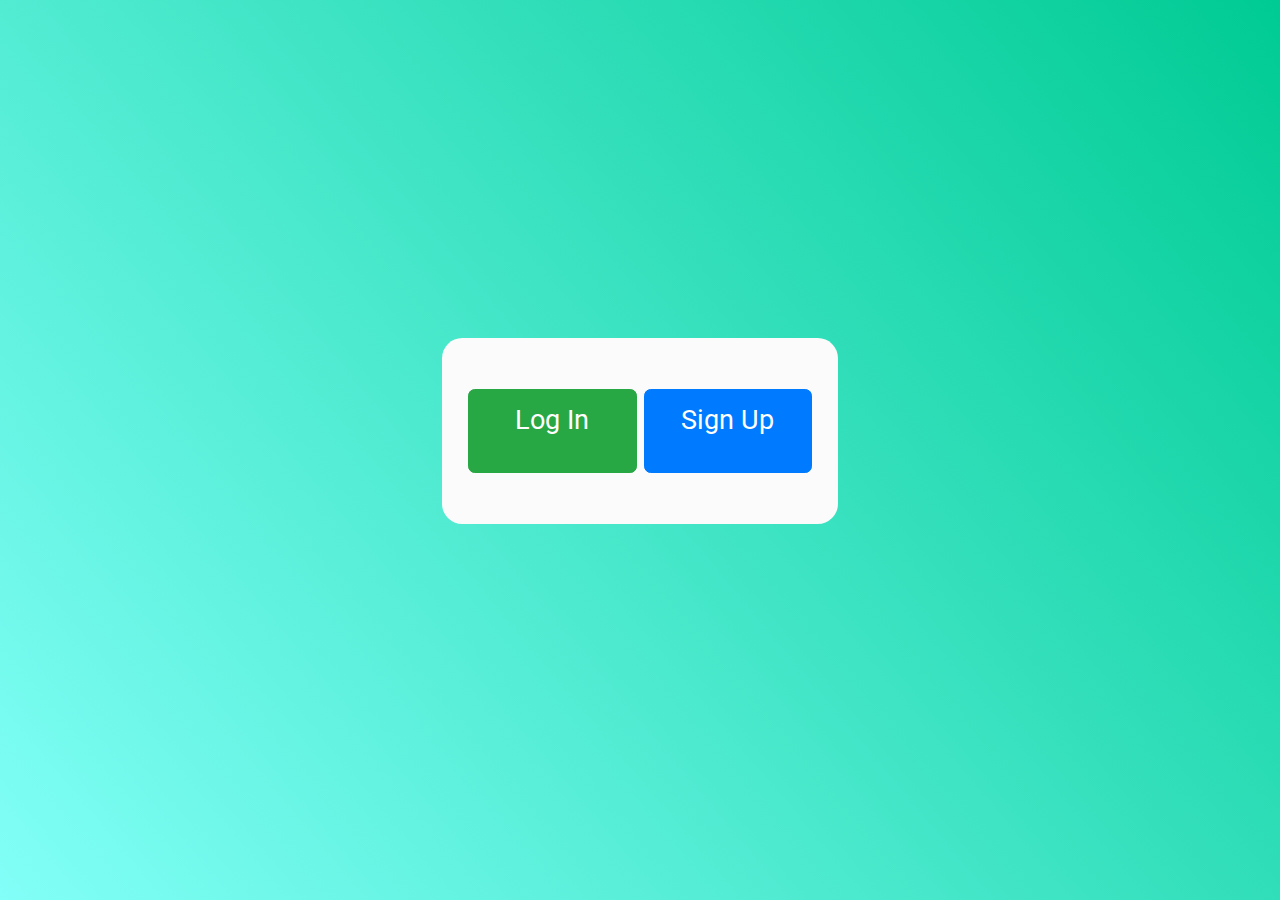
<file: index.html>
<!DOCTYPE html>
<html lang="en">

<head>
    <meta charset="UTF-8">
    <meta name="viewport" content="width=device-width, initial-scale=1.0">
    <link href="https://fonts.googleapis.com/css2?family=Roboto:ital,wght@0,400;1,700;1,900&display=swap" rel="stylesheet">
    <link rel="stylesheet" href="css/bootstrap.css">
    <link rel="stylesheet" href="css/styles.css">
    <title>Index Screen</title>
</head>

<body>

    <div class="container" id="index-center">
        <div class="container rounded" id="index-box">
            <a href="login.html" class="btn btn-success" id="index-button">Log In</a>
            <a href="signup.html" class="btn btn-primary" id="index-button">Sign Up</a>
        </div>

    </div>
    </div>
</body>

</html>
</file>
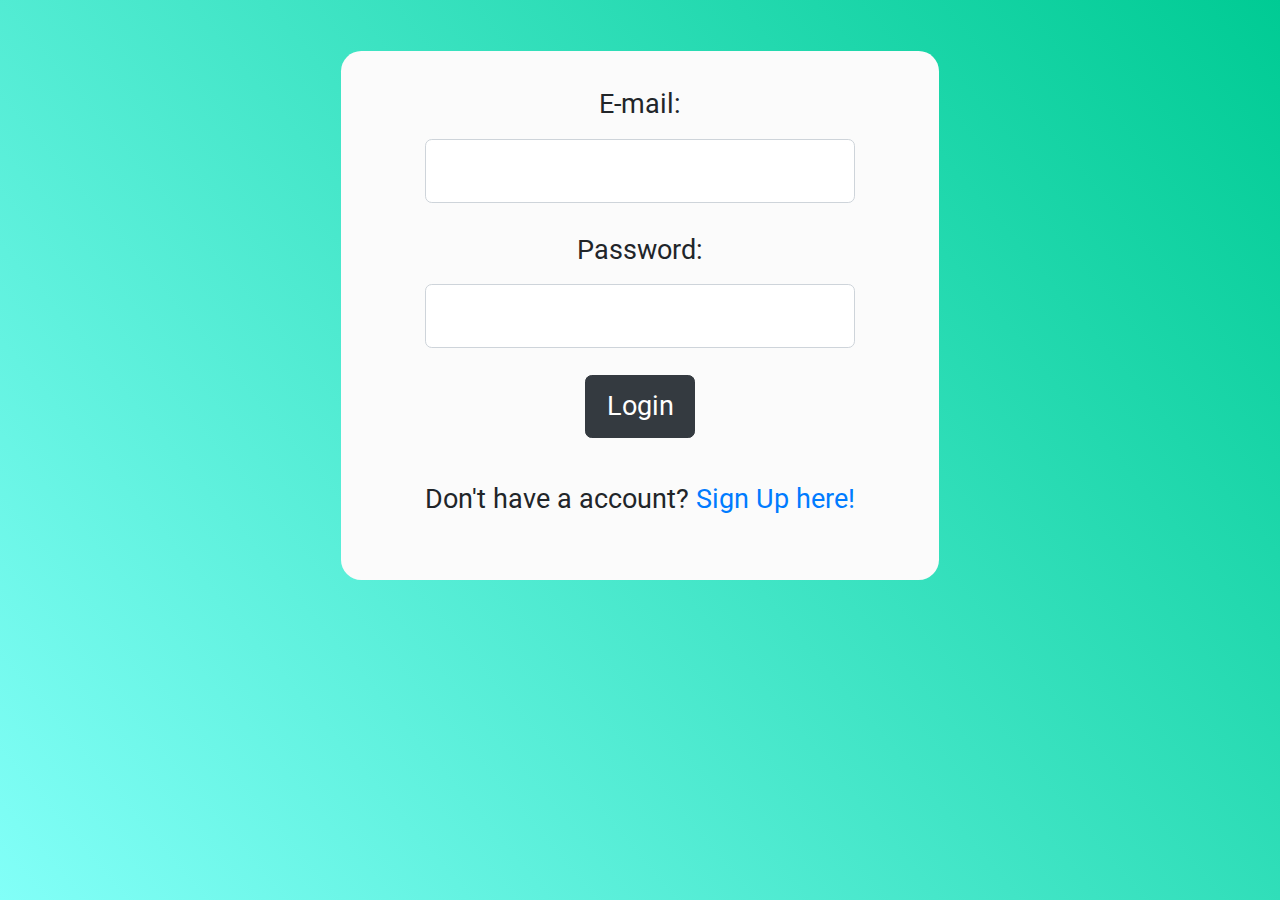
<file: login.html>
<!DOCTYPE html>
<html lang="en">

<head>
    <meta charset="UTF-8">
    <meta name="viewport" content="width=device-width, initial-scale=1.0">
    <link href="https://fonts.googleapis.com/css2?family=Roboto:ital,wght@0,400;1,700;1,900&display=swap" rel="stylesheet">
    <link rel="stylesheet" href="css/bootstrap.css">
    <link rel="stylesheet" href="css/styles.css">
    <title>LogIn Screen</title>
</head>

<body>

    <div class="container" id="login-center">
        <div class="container rounded" id="login-box">
            <form action="php/user/checkUser.php" method="POST">
                <div class="form-group">
                    <label for="userEmail">E-mail:</label>
                    <input type="email" class="form-control" name="userEmail">
                </div>
                <div class="form-group">
                    <label for="userPassword">Password:</label>
                    <input type="password" class="form-control" name="userPassword">
                </div>
                <button type="submit" class="btn btn-dark" name="btnLogin">Login</button>
                <div class="form-group">
                    <br> Don't have a account?<a href="signup.html"> Sign Up here!</a>
                </div>
            </form>
        </div>

    </div>
    </div>

</body>

</html>
</file>
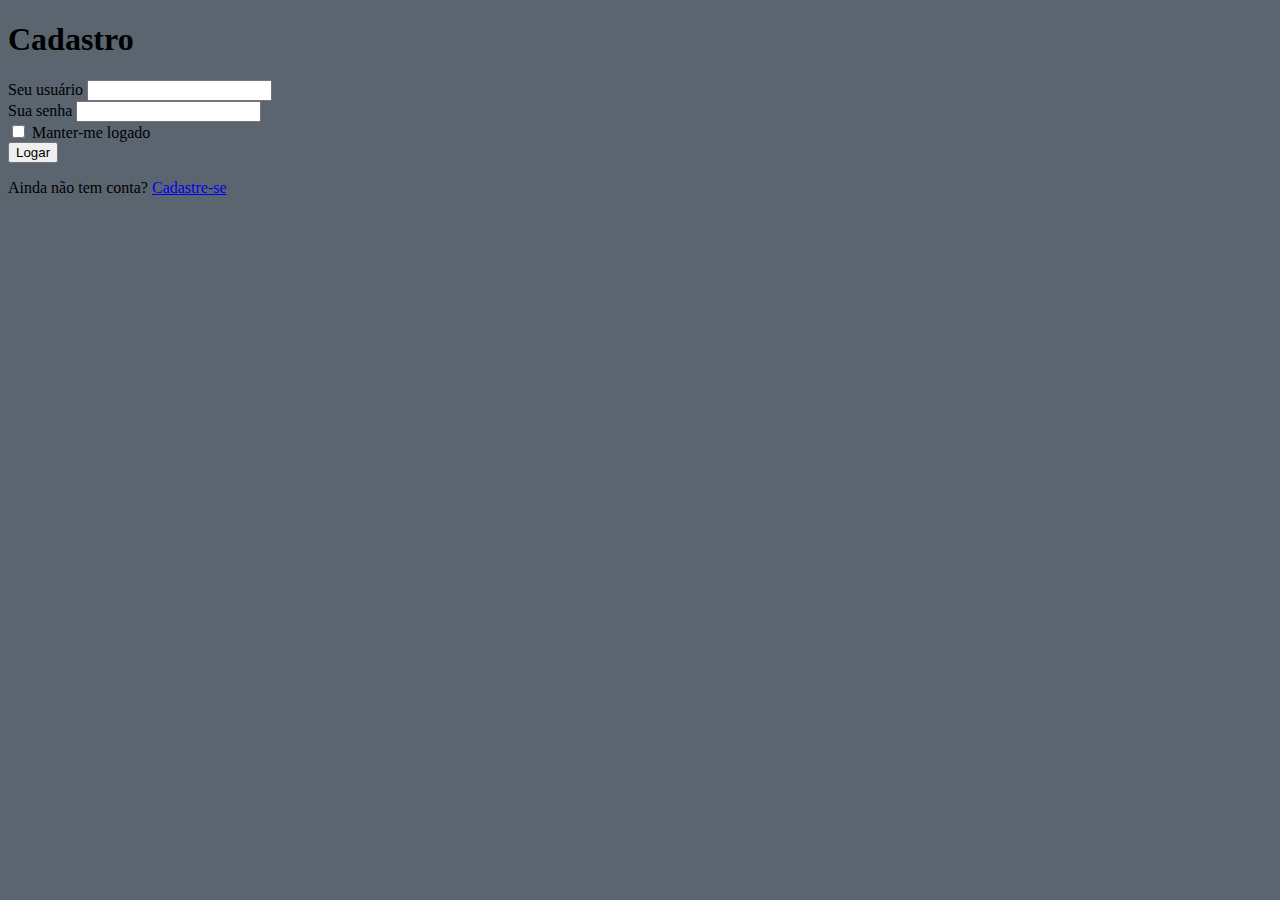
<file: logIn.html>
<!DOCTYPE html>
<html lang="en">

<head>
    <meta charset="UTF-8">
    <title>Login</title>
    <!--Boostrap 4.5-->
    <link rel="stylesheet" href="https://stackpath.bootstrapcdn.com/bootstrap/4.5.0/css/bootstrap.min.css"
        integrity="sha384-9aIt2nRpC12Uk9gS9baDl411NQApFmC26EwAOH8WgZl5MYYxFfc+NcPb1dKGj7Sk" crossorigin="anonymous">
    <link rel="stylesheet" href="css/html.css">
    <script src="https://code.jquery.com/jquery-3.5.1.slim.min.js"
        integrity="sha384-DfXdz2htPH0lsSSs5nCTpuj/zy4C+OGpamoFVy38MVBnE+IbbVYUew+OrCXaRkfj"
        crossorigin="anonymous"></script>
    <script src="https://cdn.jsdelivr.net/npm/popper.js@1.16.0/dist/umd/popper.min.js"
        integrity="sha384-Q6E9RHvbIyZFJoft+2mJbHaEWldlvI9IOYy5n3zV9zzTtmI3UksdQRVvoxMfooAo"
        crossorigin="anonymous"></script>
    <script src="https://stackpath.bootstrapcdn.com/bootstrap/4.5.0/js/bootstrap.min.js"
        integrity="sha384-OgVRvuATP1z7JjHLkuOU7Xw704+h835Lr+6QL9UvYjZE3Ipu6Tp75j7Bh/kR0JKI"
        crossorigin="anonymous"></script>
    <!--Search script, tables scripts-->
    <script src="../js/dataTables.js"></script>
    <script src="../js/jquery.js"></script>
    <script type="text/javascript" language="javascript">
        $(document).ready(function () {
            $('#listar-usuario').DataTable({
                "processing": true,
                "serverSide": true,
                "ajax": {
                    "url": "../phpAction/pesQGeral.php",
                    "type": "POST"
                }
            });
        });
    </script>
</head>

<body>
    <div class="p-2 bd-highlight ml-5">
        <!-- Adicionar NOTA -->
        <div class="container-fluid" id="validate-month">
            <div class="form-row align-items-center">
                <form method="POST" action="../phpAction/validarLogin.php">
                    <h1>Cadastro</h1>

                    <div class="form-group">
                        <label for="usuário">Seu usuário</label>
                        
                        <input id="idPagador" name="usuario" required="required" type="text" placeholder="" />
                    </div>
                    <div class="form-group">
                        <label for="senha">Sua senha</label>
                        <input id="senha" name="senha" required="required" type="password" placeholder="" />
                    </div>
                    <div class="form-group">
                        <input type="checkbox" name="manterlogado" id="manterlogado" value="" />
                        <label for="manterlogado">Manter-me logado</label>
                    </div>
                    <div class="form-group">
                        <input type="submit" name="btnLogin" value="Logar" />
                    </div>
                    <p class="link">
                        Ainda não tem conta?
                        <a href="signIn.html">Cadastre-se</a>
                    </p>
                </form>
            </div>
        </div>
    </div>
</body>

</html>
</file>
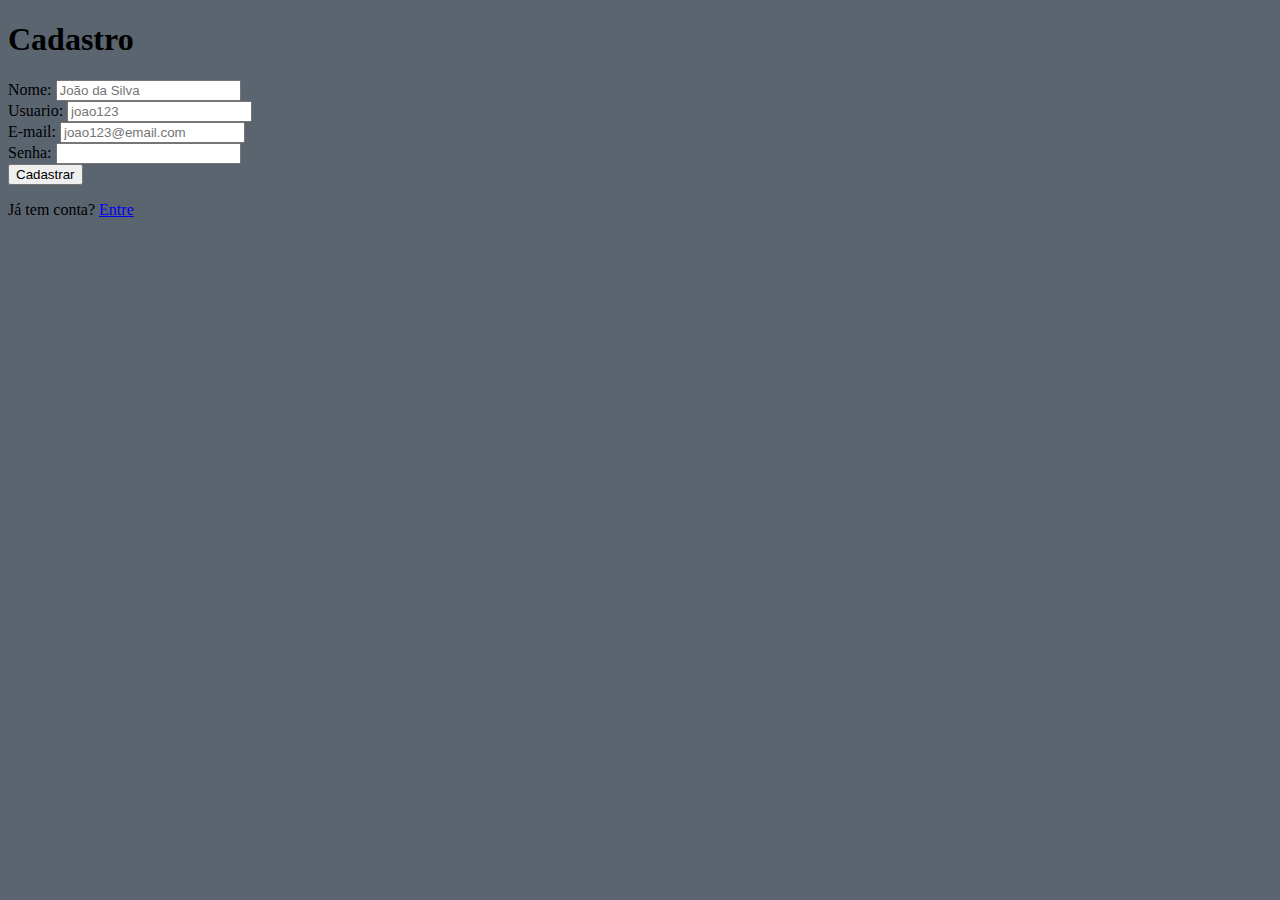
<file: signIn.html>
<!DOCTYPE html>
<html lang="en">

<head>
  <meta charset="UTF-8">
  <title>Sign In</title>
  <!--Boostrap 4.5-->
  <link rel="stylesheet" href="https://stackpath.bootstrapcdn.com/bootstrap/4.5.0/css/bootstrap.min.css"
    integrity="sha384-9aIt2nRpC12Uk9gS9baDl411NQApFmC26EwAOH8WgZl5MYYxFfc+NcPb1dKGj7Sk" crossorigin="anonymous">
  <link rel="stylesheet" href="css/html.css">
  <script src="https://code.jquery.com/jquery-3.5.1.slim.min.js"
    integrity="sha384-DfXdz2htPH0lsSSs5nCTpuj/zy4C+OGpamoFVy38MVBnE+IbbVYUew+OrCXaRkfj"
    crossorigin="anonymous"></script>
  <script src="https://cdn.jsdelivr.net/npm/popper.js@1.16.0/dist/umd/popper.min.js"
    integrity="sha384-Q6E9RHvbIyZFJoft+2mJbHaEWldlvI9IOYy5n3zV9zzTtmI3UksdQRVvoxMfooAo"
    crossorigin="anonymous"></script>
  <script src="https://stackpath.bootstrapcdn.com/bootstrap/4.5.0/js/bootstrap.min.js"
    integrity="sha384-OgVRvuATP1z7JjHLkuOU7Xw704+h835Lr+6QL9UvYjZE3Ipu6Tp75j7Bh/kR0JKI"
    crossorigin="anonymous"></script>
</head>

<body>
  <div class="p-2 bd-highlight ml-5">
    <!-- Adicionar NOTA -->
    <div class="container-fluid" id="validate-month">
      <div class="form-row align-items-center">
        <form method="POST" action="../phpAction/validarCadastro.php">
          <h1>Cadastro</h1>

          <div class="form-group">
            <label for="nome">Nome:</label>
            <input id="nome" type="text" name="nome" required="required" class="form-control"
              placeholder="João da Silva">
          </div>

          <div class="form-group">
            <label for="usuario">Usuario:</label>
            <input id="usuario" type="text" name="usuario" required="required" class="form-control"
              placeholder="joao123">
          </div>

          <div class="form-group">
            <label for="email">E-mail:</label>
            <input id="email" type="text" name="email" required="required" class="form-control"
              placeholder="joao123@email.com">
          </div>

          <div class="form-group">
            <label for="senha">Senha: </label>
            <input id="senha" type="password" name="senha" required="required" class="form-control" placeholder="">
          </div>
          <input type="submit" name="btnCadastrar" value="Cadastrar" />
          <p class="link">
            Já tem conta?
            <a href="logIn.html">Entre</a>
        </p>
        </form>
      </div>
    </div>
  </div>
</body>

</html>
</file>
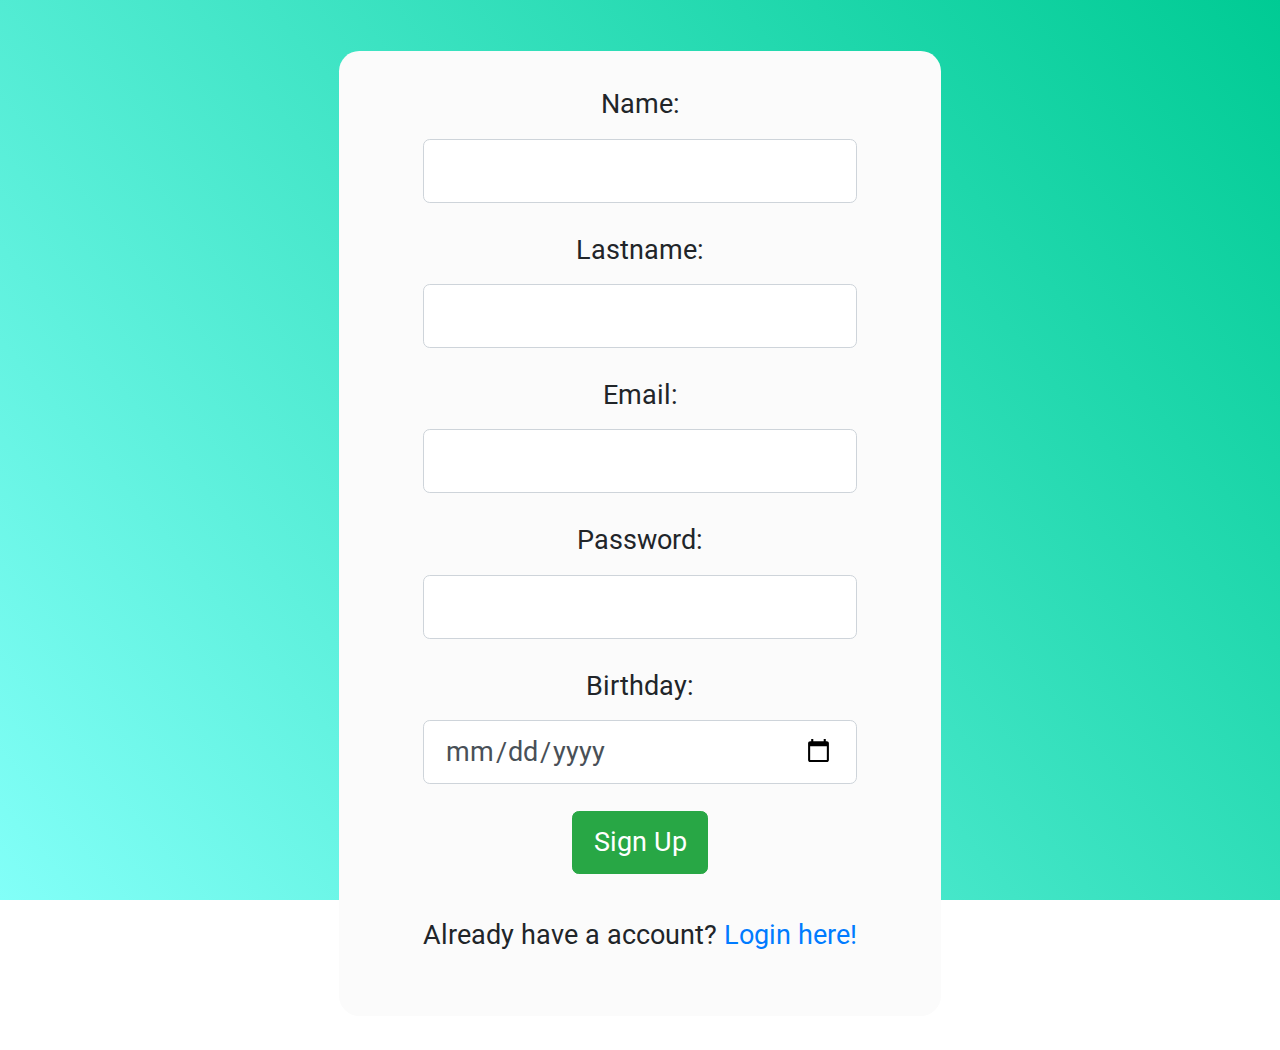
<file: signup.html>
<!DOCTYPE html>
<html lang="en">

<head>
    <meta charset="UTF-8">
    <meta name="viewport" content="width=device-width, initial-scale=1.0">
    <link href="https://fonts.googleapis.com/css2?family=Roboto:ital,wght@0,400;1,700;1,900&display=swap"
        rel="stylesheet">
    <link rel="stylesheet" href="css/bootstrap.css">
    <link rel="stylesheet" href="css/styles.css">
    <title>SignUp Screen</title>
</head>

<body>
    <div class="container" id="signup-center">
        <div class="container rounded" id="signup-box">
            <form action="php/user/newUser.php" method="post">
                <div class="form-group">
                    <label for="userName">Name:</label>
                    <input type="text" class="form-control" name="userName">
                </div>
                <div class="form-group">
                    <label for="userLast">Lastname:</label>
                    <input type="text" class="form-control" name="userLast">
                </div>
                <div class="form-group">
                    <label for="userEmail">Email:</label>
                    <input type="email" class="form-control" name="userEmail">
                </div>
                <div class="form-group">
                    <label for="userPassword">Password:</label>
                    <input type="password" class="form-control" name="userPassword">
                </div>
                <div class="form-group">
                    <label for="userBirth">Birthday:</label>
                    <input type="date" class="form-control" name="userBirth">
                </div>
                <button type="submit" class="btn btn-success">Sign Up</button>
                <div class="form-group">
                    <br> Already have a account?<a href="login.html"> Login here!</a>
                </div>
            </form>
        </div>
    </div>
</body>

</html>
</file>
<file: css/styles.css>
/* Extra small devices (phones, 600px and down) */

@media only screen and (max-width: 360px) {
    html,
    body {
        background-attachment: fixed;
        font-family: 'Roboto', sans-serif;
        background-image: linear-gradient(50deg, #82fff8, #00cb94);
    }
    #nav-bar-color {
        background-color: #2c8a7adc;
    }
    #index-button {
        margin-top: 10px;
        margin-bottom: 10px;
        width: 100px;
        height: 50px;
    }
    #index-center {
        margin-top: 200px;
        width: fit-content;
        height: fit-content;
    }
    #index-box {
        padding-top: 20px;
        padding-bottom: 20px;
        width: fit-content;
        height: fit-content;
        background-color: #fbfbfb;
    }
    #login-center {
        text-align: center;
        margin-top: 100px;
        width: fit-content;
        height: fit-content;
    }
    #login-box {
        text-align: center;
        padding-top: 20px;
        padding-bottom: 20px;
        width: fit-content;
        height: fit-content;
        background-color: #fbfbfb;
    }
    #signup-center {
        text-align: center;
        margin-top: 50px;
        margin-bottom: 50px;
        width: fit-content;
        height: fit-content;
    }
    #signup-box {
        text-align: center;
        padding-top: 20px;
        padding-bottom: 20px;
        width: fit-content;
        height: fit-content;
        background-color: #fbfbfb;
    }
    #errorPage {
        color: white;
        background-image: linear-gradient(-50deg, #000000, #363636);
    }
    #errorPage1 {
        font-family: 'Fontdiner Swanky', cursive;
        text-align: center;
        margin-top: 100px;
        margin-bottom: 50px;
        margin-left: 20px;
        width: fit-content;
        height: fit-content;
    }
    #img1 {
        zoom: 10%;
    }
}


/* Small devices (portrait tablets and large phones, 600px and up) */

@media only screen and (min-width: 375px) {
    html,
    body {
        background-attachment: fixed;
        font-family: 'Roboto', sans-serif;
        background-image: linear-gradient(50deg, #82fff8, #00cb94);
    }
    #nav-bar-color {
        background-color: #2c8a7adc;
    }
    #index-button {
        margin-top: 10px;
        margin-bottom: 10px;
        width: 100px;
        height: 50px;
    }
    #index-center {
        margin-top: 300px;
        width: fit-content;
        height: fit-content;
    }
    #index-box {
        padding-top: 20px;
        padding-bottom: 20px;
        width: fit-content;
        height: fit-content;
        background-color: #fbfbfb;
    }
    #index-center {
        text-align: center;
        margin-top: 100px;
        width: 400px;
        height: fit-content;
    }
    #index-box {
        text-align: center;
        padding-top: 20px;
        padding-bottom: 20px;
        width: fit-content;
        height: fit-content;
        background-color: #fbfbfb;
    }
    #login-center {
        text-align: center;
        margin-top: 150px;
        width: fit-content;
        height: fit-content;
    }
    #login-box {
        text-align: center;
        padding-top: 20px;
        padding-bottom: 20px;
        width: fit-content;
        height: fit-content;
        background-color: #fbfbfb;
    }
    #signup-center {
        text-align: center;
        margin-top: 100px;
        width: fit-content;
        height: fit-content;
    }
    #signup-box {
        text-align: center;
        padding-top: 20px;
        padding-bottom: 20px;
        width: fit-content;
        height: fit-content;
        background-color: #fbfbfb;
    }
    #errorPage {
        color: white;
        background-image: linear-gradient(-50deg, #000000, #363636);
    }
    #errorPage1 {
        font-family: 'Fontdiner Swanky', cursive;
        text-align: center;
        margin-top: 100px;
        margin-bottom: 50px;
        margin-left: 10%;
        width: fit-content;
        height: fit-content;
    }
    #img1 {
        zoom: 30%;
    }
}


/* Medium devices (landscape tablets, 768px and up) */

@media only screen and (min-width: 1024px) {
    html,
    body {
        zoom: 130%;
        background-attachment: fixed;
        font-family: 'Roboto', sans-serif;
        background-image: linear-gradient(50deg, #82fff8, #00cb94);
    }
    #nav-bar-color {
        background-color: #2c8a7adc;
    }
    #index-button {
        margin-top: 10px;
        margin-bottom: 10px;
        width: 100px;
        height: 50px;
    }
    #index-center {
        margin-top: 200px;
        width: fit-content;
        height: fit-content;
    }
    #index-box {
        padding-top: 20px;
        padding-bottom: 20px;
        width: fit-content;
        height: fit-content;
        background-color: #fbfbfb;
    }
    #login-center {
        text-align: center;
        margin-top: 30px;
        width: fit-content;
        height: fit-content;
    }
    #login-box {
        text-align: center;
        padding-top: 20px;
        padding-bottom: 20px;
        padding-right: 50px;
        padding-left: 50px;
        width: fit-content;
        height: fit-content;
        background-color: #fbfbfb;
    }
    #signup-center {
        text-align: center;
        margin-top: 30px;
        margin-bottom: 20px;
        width: fit-content;
        height: fit-content;
    }
    #signup-box {
        text-align: center;
        padding-top: 20px;
        padding-bottom: 20px;
        padding-right: 50px;
        padding-left: 50px;
        width: fit-content;
        height: fit-content;
        background-color: #fbfbfb;
    }
    #errorPage {
        color: white;
        background-image: linear-gradient(-50deg, #000000, #363636);
    }
    #errorPage1 {
        font-family: 'Fontdiner Swanky', cursive;
        text-align: center;
        margin-top: 100px;
        margin-bottom: 50px;
        margin-left: 25%;
        width: fit-content;
        height: fit-content;
    }
    #img1 {
        zoom: 30%;
    }
}
</file>
<file: css/html.css>
html,body{
    background-color: #5a6570;
}
</file>
